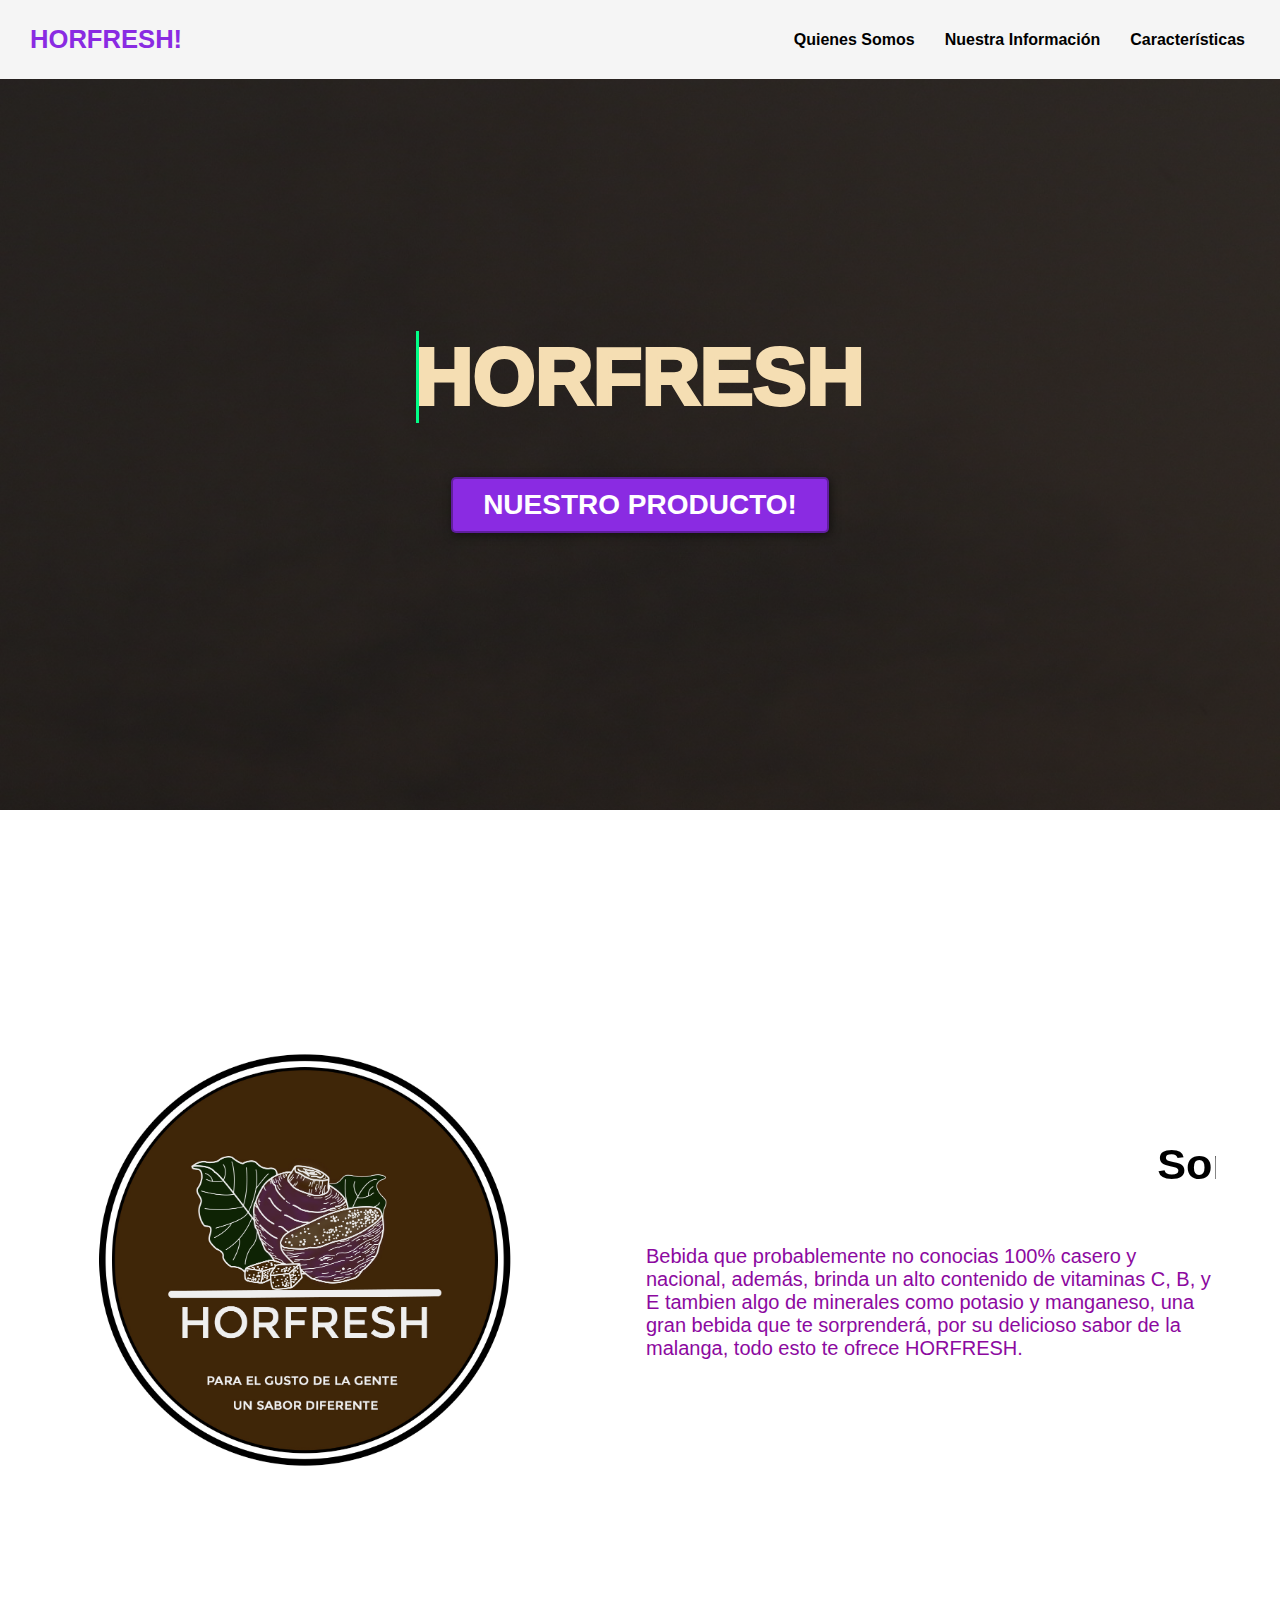
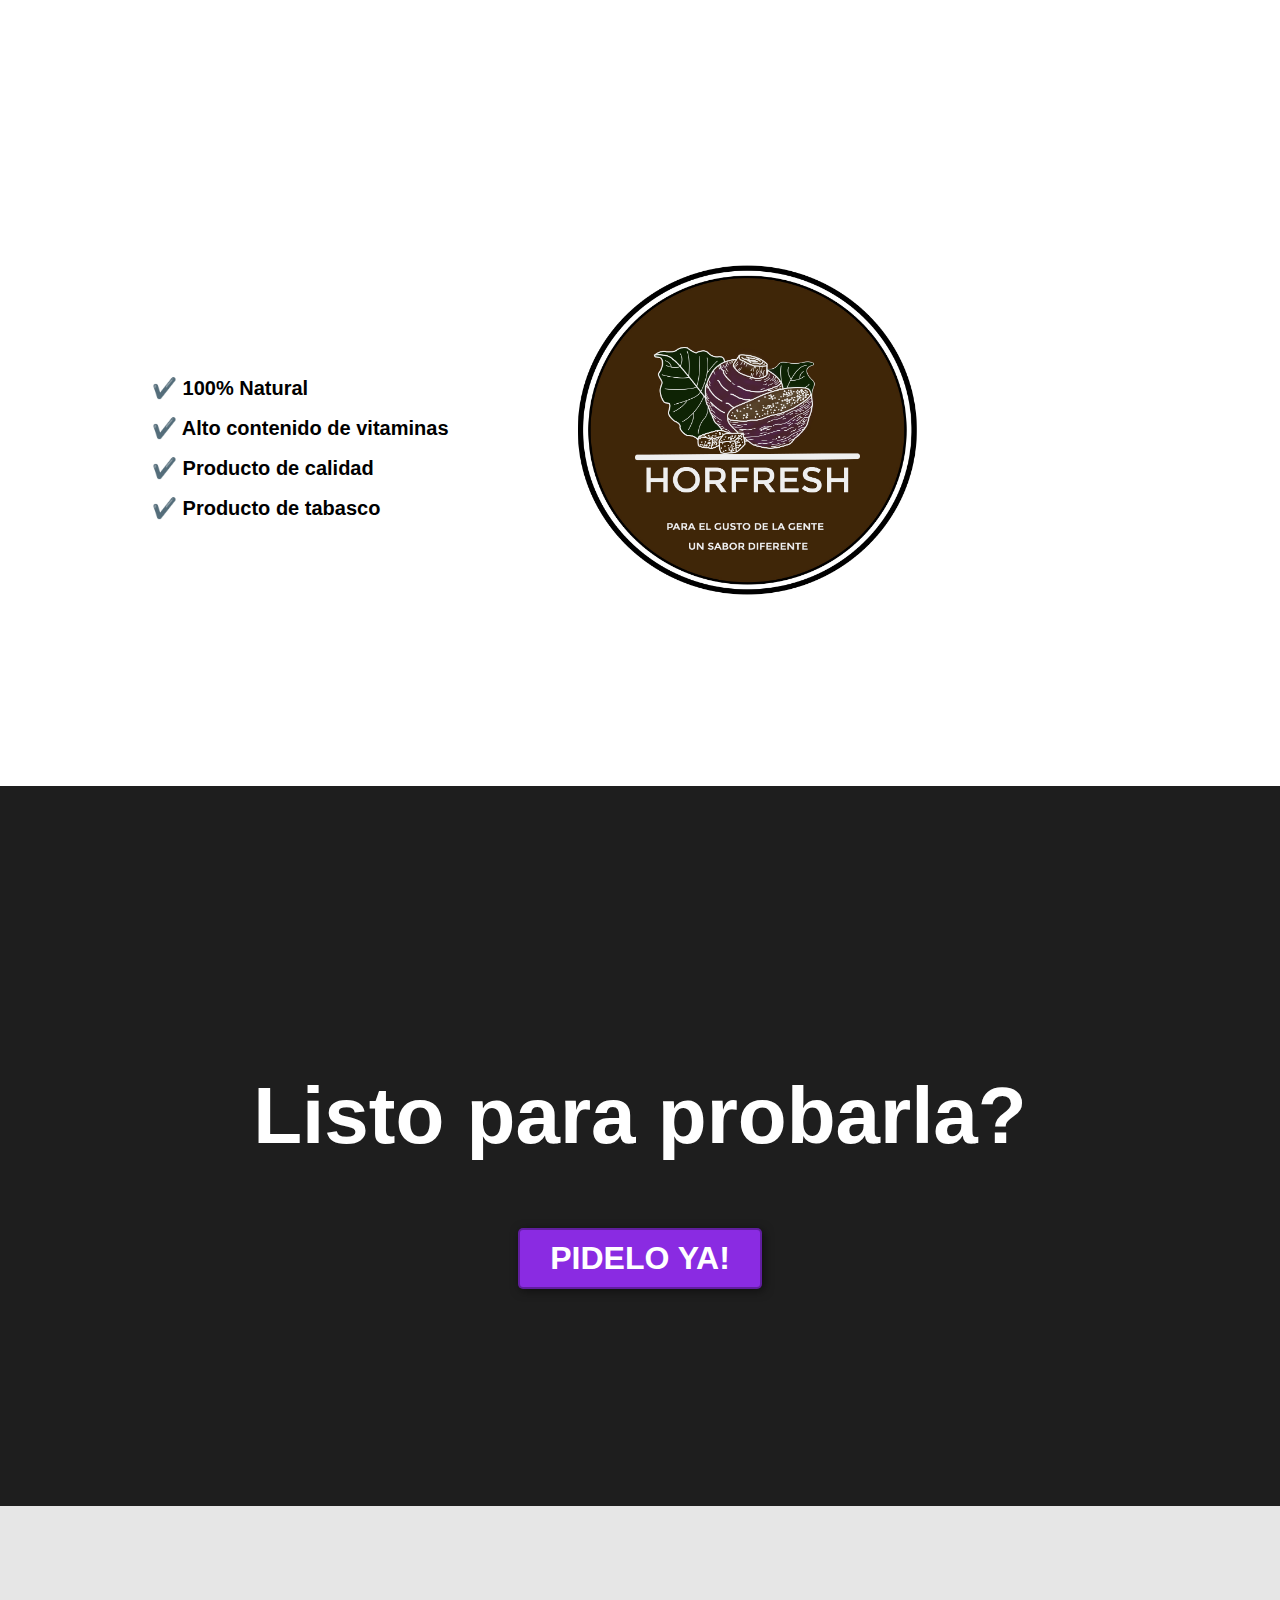
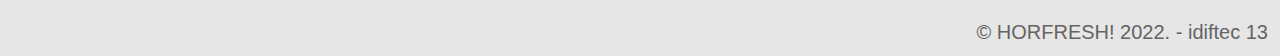
<file: pagina-completa-html-css-master/index.html>
<!DOCTYPE html>
<html lang="es">
<head>
    <title>HORFRESH!</title>
    <enlace rel="preconectar" href="https://fonts.googleapis.com">
        <enlace rel="preconectar" href="https://fonts.gstatic.com" crossorigin>
        <enlace href="https: //fonts.googleapis.com/css2? familia= Amatic+SC:peso@700 &family= Montserrat:wght@400;700 & display=swap" rel="stylesheet">
    <link rel="shortcut icon" href="media/ordenador-portatil.png">
    <link rel="stylesheet" href="index.css">
</head>
<body>
    <header>
        <div class="container">
            <p class="logo">HORFRESH!</p>
            <nav>
                <a href="#somos-proya">Quienes Somos</a>
                <a href="#nuestros-programas">Nuestra Información</a>
                <a href="#caracteristicas">Características</a>
            </nav>
        </div>
    </header>

    <section id="hero">
        <h1 data-text="HORFRESH">HORFRESH</h1>
        <button><a href="informacion/nuestroproducto.html">NUESTRO PRODUCTO!</a></button>
    </section>

    <section id="somos-proya">
        <div class="container">
            <div class="img-container"></div>
            <div class="texto">

                <marquee direction=""> <h2>Somos <span class="color-acento">HORFRESH!</span> </h2></marquee>
                <p>Bebida que probablemente no conocias 100% casero y nacional, además, brinda un alto contenido de vitaminas C, B, y E tambien algo de minerales como potasio y manganeso, una gran bebida que te sorprenderá, por su delicioso sabor  de la malanga, todo esto te ofrece HORFRESH.</p>
            </div>
        </div>
    </section>
    
<!--
    <section id="nuestros-programas">
        <div class="container">
            <h2>Nuestra información!</h2>
            <div class="programas">
                <div class="carta">
                    <h3>SOCIOS</h3>
                    <p></p>
                    <button>+ Info</button>
                </div>
                <div class="carta">
                    <h3>HISTORIA</h3>
                    <p></p>
                    <button>+ Info</button>
                </div>
                <div class="carta">
                    <h3>ESCUELA</h3>
                    <p></p>
                    <button>+ Info</button>
                </div>  
            </div>
        </div>
    </section>
-->
    <section id="caracteristicas">
        <div class="container">
            <ul>
                <li>✔️ 100% Natural</li>
                <li>✔️ Alto contenido de vitaminas</li>
                <li>✔️ Producto de calidad</li>
                <li>✔️ Producto de tabasco</li>
            </ul>
        </div>
    </section>

    <section id="final">
        <h2>Listo para probarla?</h2>
        <button> <a href="https://wa.link/k6sa10">PIDELO YA!</a></button>
    </section>

    <footer>
        <div class="container">
            <p>&copy; HORFRESH! 2022. - idiftec 13</p>
        </div>
    </footer>
</body>
</html>
</file>
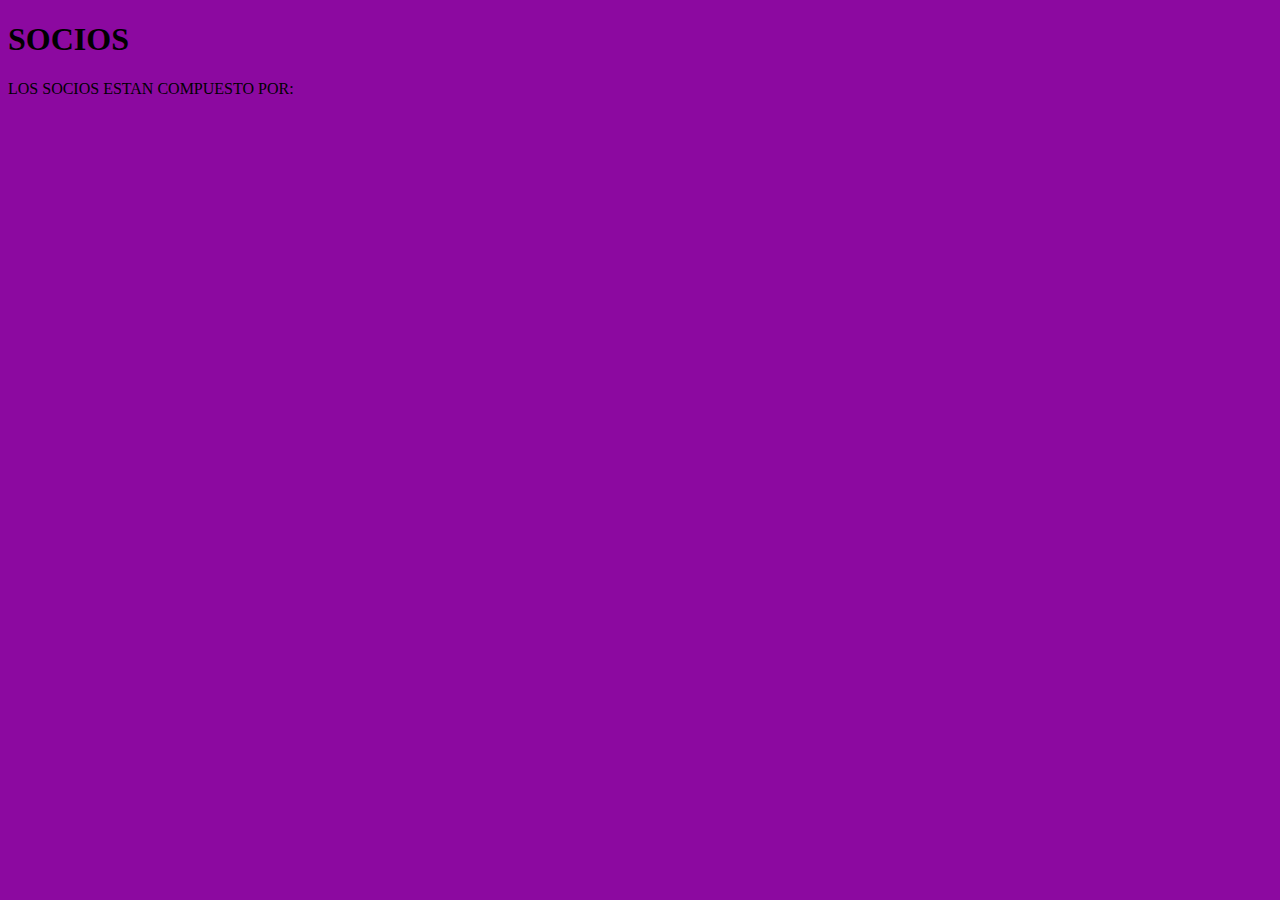
<file: socio.html>
<!DOCTYPE html>
<html lang="es">
<head>
    <meta charset="UTF-8">
    <meta http-equiv="X-UA-Compatible" content="IE=edge">
    <meta name="viewport" content="width=device-width, initial-scale=1.0">
    <title>Document</title>
    <style>
        *{
        background-color: #8c09a0;
        }
    </style>
</head>
<body>
    <h1> SOCIOS</h1>
    <P>LOS SOCIOS ESTAN COMPUESTO POR:</P>

</body>
</html>
</file>
<file: pagina-completa-html-css-master/index.css>
*{
    box-sizing: border-box;
}

html{
    scroll-behavior: smooth;
}

body{
    font-family: 'Roboto', sans-serif;
    margin: 0;
}

h1{ font-size: 3.5em;}
h2{ font-size: 2.7em;}
h3{ font-size: 2em;}
p{ font-size: 1.25em;}
ul{ list-style: none;}
li{ font-size: 1.25em;}

button{
    font-size: 1.25em;
    font-weight: bold;
    padding: 10px 30px;
    border-radius: 5px;
    border: 2px solid rgba(0,0,0,0.3);
    box-shadow: 2px 2px 10px rgba(0,0,0,0.5);
    color: white;
    background-color: blueviolet;
}

button:hover{
    background-color: rgb(101, 33, 165);
}

.container{
    max-width: 1400px;
    margin: auto;
}

.color-acento{ color:blueviolet; }

header{
    background-color: rgb(245,245,245);
    
}

header .logo{
    margin: 0;
    padding: 25px 30px;
    font-weight: bold;
    color: blueviolet;
    font-size: 1.6em;
}

header .container{
    display: flex;
    flex-direction: column;
    align-items: center;
}

header nav{
    display: flex;
    flex-direction: column;
    text-align: center;
    padding-bottom: 25px;
}

header a{
    padding: 10px 15px;
    text-decoration: none;
    font-weight: bold;
    color: black;


}

header a:hover{
    color: blueviolet;
}

#hero{
    display: flex;
    align-items: center;
    justify-content: center;
    text-align: center;
    flex-direction: column;
    height: 90vh;
    background-image: linear-gradient(
        0deg,
        rgba(0,0,0,0.5),
        rgba(0,0,0,0.5)
    )
    ,url("media/1646853837678.JPG");
    background-repeat: no-repeat;
    background-size: cover;
    background-position: center center;
}
h1{
    position: relative;
    font-size: 14vh;
    color: wheat;
    -webkit-text-stroke: 0.3vw ;
    text-transform: uppercase;

}
h1::before{
    display: inline-block;
    content: attr(data-text);
    position: absolute;
    top: 0;
    left: 0;
    width: 0;
    height: 100%;
    color: #c501e2;
    -webkit-text-stroke: 0.1vw rgb(221, 160, 221);
    border-right: 3px solid #01fe87;
    overflow: hidden;
    animation: animate 6s linear infinite;
}
@keyframes animate
{
    0%,10%,100%
    {
        width: 0%;
    }
    70%,90%
    {
        width: 100%;
    }
}

/*#hero h1{
    color: white;
}*/

#hero button{
    font-size: 1.75em;
}

#somos-proya .container{
    text-align: center;
    padding: 200px 12px;
}

#somos-proya .container p{
    font-family: 'Amatic SC', cursive;
    font-family: 'Montserrat', sans-serif;
    color: #8c09a0;
}

#nuestros-programas{
    background-color: rgb(30,30,30);
    color: white;
    text-align: center;
}

#nuestros-programas .container{
    padding: 150px 12px;
}

#nuestros-programas h2{
    margin-top: 0;
    font-size: 3.2em;
}

#nuestros-programas p{
    display: none;
}

#nuestros-programas .carta{
    background-position: center center;
    background-size: cover;
    padding: 50px 0px;
    margin: 30px;
    border-radius: 15px;
}

.carta:first-child{
    background-image: linear-gradient(
        0deg,
        rgba(0,0,0,0.5),
        rgba(0,0,0,0.5)
    )
    ,url("media/front-end.jpg");

}

.carta:nth-child(2){
    background-image: linear-gradient(
        0deg,
        rgba(0,0,0,0.5),
        rgba(0,0,0,0.5)
    )
    ,url("media/full-stack.jpg");
}

.carta:nth-child(3){
    background-image: linear-gradient(
        0deg,
        rgba(0,0,0,0.5),
        rgba(0,0,0,0.5)
    )
    ,url("media/python.jpg");

}

#caracteristicas .container{
    text-align: center;
    padding: 250px 12px;
}

#caracteristicas li{
    margin: 16px 0px;
    font-weight: bold;
}

#final{
    display: flex;
    flex-direction: column;
    justify-content: center;
    align-items: center;
    text-align: center;
    background-color: rgb(30,30,30);
    color: white;
    height: 80vh;
}

#final h2{
    font-size: 9vw;
}


#final button{
    font-size: 5vw;
}
#final button a{
    text-decoration: none;
    color: white;
    
}#hero button a{
    text-decoration: none;
    color: white;
}

footer{
    background-color: rgb(230,230,230);
}

footer p{
    margin: 0;
    padding: 12px;
    color: rgb(100,100,100);
}

footer .container{
    height: 150px;
    display: flex;
    justify-content: center;
    align-items: flex-end;
}

@media (min-width: 850px){
    header{
        position: fixed;
        width: 100%;
    }

    header .container{
        flex-direction: row;
        justify-content: space-between;
    }

    header nav{
        flex-direction: row;
        padding-bottom: 0;
        padding-right: 20px;
    }

    #hero h1{
        font-size: 5em;
    }

    #somos-proya .container{
        display: flex;
        justify-content: space-evenly;
    }

    #somos-proya .texto{
        width: 50%;
        max-width: 600px;
        text-align: initial;
        padding-left: 30px;
        display: flex;
        flex-direction: column;
        justify-content: center;
    }

    #somos-proya h2{
        margin-top: 0px;
    }

    #somos-proya .img-container{
        background-image: url("media/LOGO\ HORFTRESH\ 2.jpg");
        background-size: cover;
        background-position: center center;
        height: 500px;
        width: 500px; 
    }

    #nuestros-programas .programas{
        display: flex;
        justify-content: center;
    }

    #nuestros-programas p{
        display: block;
        margin-bottom: 30px;
    }

    #nuestros-programas h2{
        font-size: 4em;
    }

    #nuestros-programas h3{
        margin-top: 0;
    }

    #nuestros-programas .carta{
        padding: 50px;
        background-size: 100% 150px;
        background-repeat: no-repeat;
        background-position-y: 0;
        background-color: rgba(50, 50, 50, 1);
        box-shadow: 2px 2px 10px rgba(0,0,0,0.5);
    }

    .carta:first-child{
        background-image: linear-gradient(
            0deg,
            rgba(0,0,0,0.5),
            rgba(0,0,0,0.5)
        )
        ,url("media/front-end-cropped.jpg");

    }

    .carta:nth-child(2){
        background-image: linear-gradient(
            0deg,
            rgba(0,0,0,0.5),
            rgba(0,0,0,0.5)
        )
        ,url("media/full-stack-cropped.jpg");
    }

    .carta:nth-child(3){
        background-image: linear-gradient(
            0deg,
            rgba(0,0,0,0.5),
            rgba(0,0,0,0.5)
        )
        ,url("media/python-cropped.jpg");

    }

    #caracteristicas{
        background-image: url("media/LOGO\ HORFTRESH\ 2.jpg");
        background-repeat: no-repeat;
        background-size: 550px 400px;
        background-position: calc(100vw - 500px) 120px;
    }

    #caracteristicas .container{
        text-align: initial;
    }

    #caracteristicas ul{
        margin-left: 100px;
    }

    #final h2{
        font-size: 5em;
    }

    #final button{
        font-size: 2em;
    }

    footer .container{
        justify-content: flex-end;
    }
}

@media (min-width: 1200px) {
    #caracteristicas{
        background-position-x: calc(100vw - 800px);
    }
}
</file>
